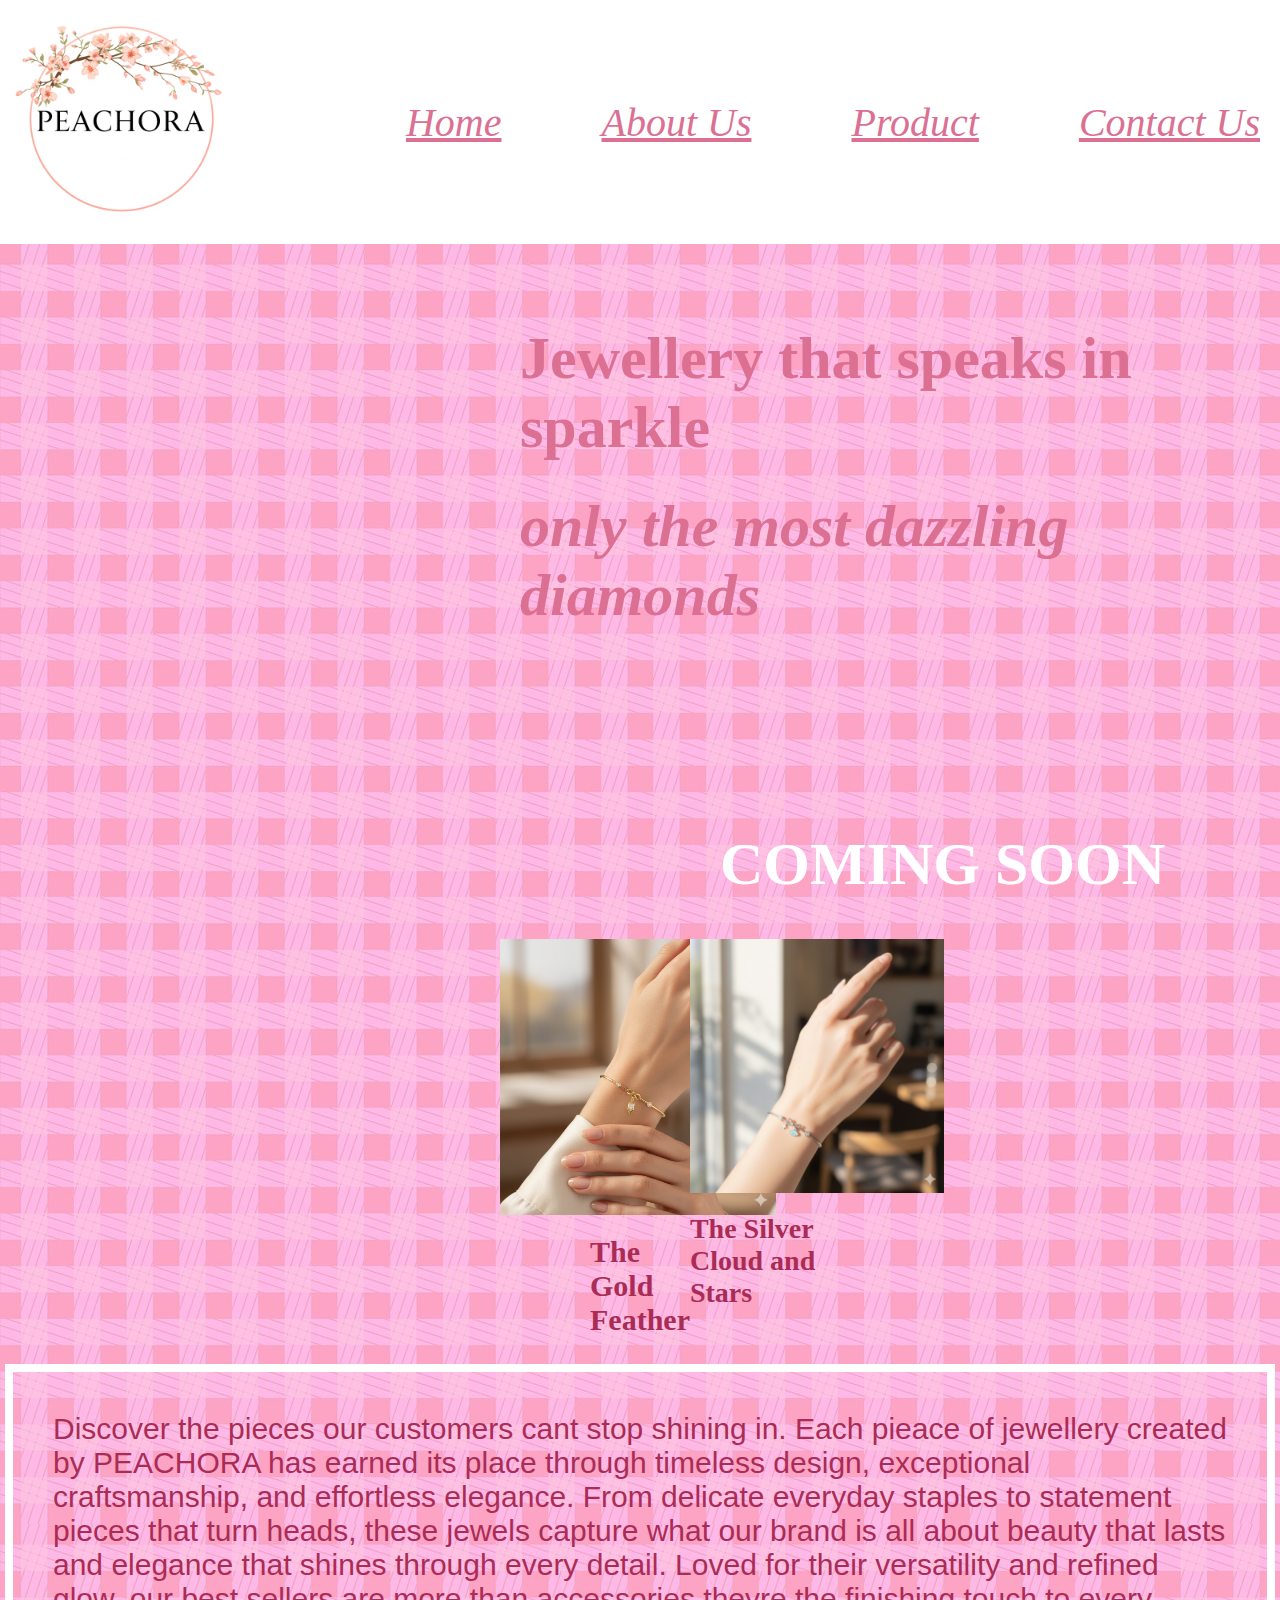
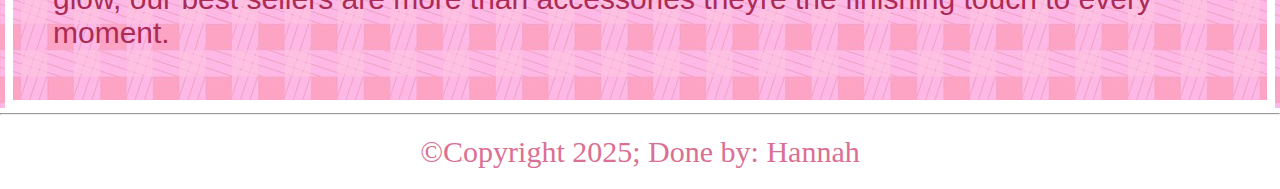
<file: index.html>
<!DOCTYPE html>
<html lang="en">
<head>
    <meta charset="UTF-8">
    <meta name="viewport" content="width=device-width, initial-scale=1.0">
    <title>homepage</title>
    <link rel="stylesheet" href="style.css">
</head>
<body>
    <!--this is header-->
    <header>
        <div class="logo">
        <img src="img/peachora-logo.jpg" alt="peachora logo">
        </div>
        <nav>
            <ul>
                <li><a href="index.html">Home</a></li>
                <li><a href="About-Us.html">About Us</a></li>
                <li><a href="Product.html">Product</a></li>
                <li><a href="Contact-Us">Contact Us</a></li>
            </ul>
        </nav>
    </header>

    <main class="background">
        <h1> Jewellery that speaks in sparkle</h1>
        <h2> only the most dazzling diamonds </h2>
        <h3> COMING SOON</h3>
    <article>
    <div class="gold">
        <img src="img/best-seller-2.png" alt="gold model">
        <h4>The Gold Feather </h4>
    </div>

    <div class="silver">
        <img src="img/best-seller.png" alt="silver model">
        <h5>The Silver Cloud and Stars</h5>
    </div>
    </article>

    <p>Discover the pieces our customers cant stop shining in. Each pieace of jewellery created by PEACHORA has earned its place through timeless design, exceptional craftsmanship, and effortless elegance. 
    From delicate everyday staples to statement pieces that turn heads, these jewels capture what our brand is all about beauty that lasts and elegance that shines through every detail. Loved for their versatility and refined glow, our best sellers are more than accessories theyre the finishing touch to every moment.</p>
    </main>
    
    <footer>
        <hr>
        <p>©Copyright 2025; Done by: Hannah</p>
    </footer>

</body>
</html>
</file>
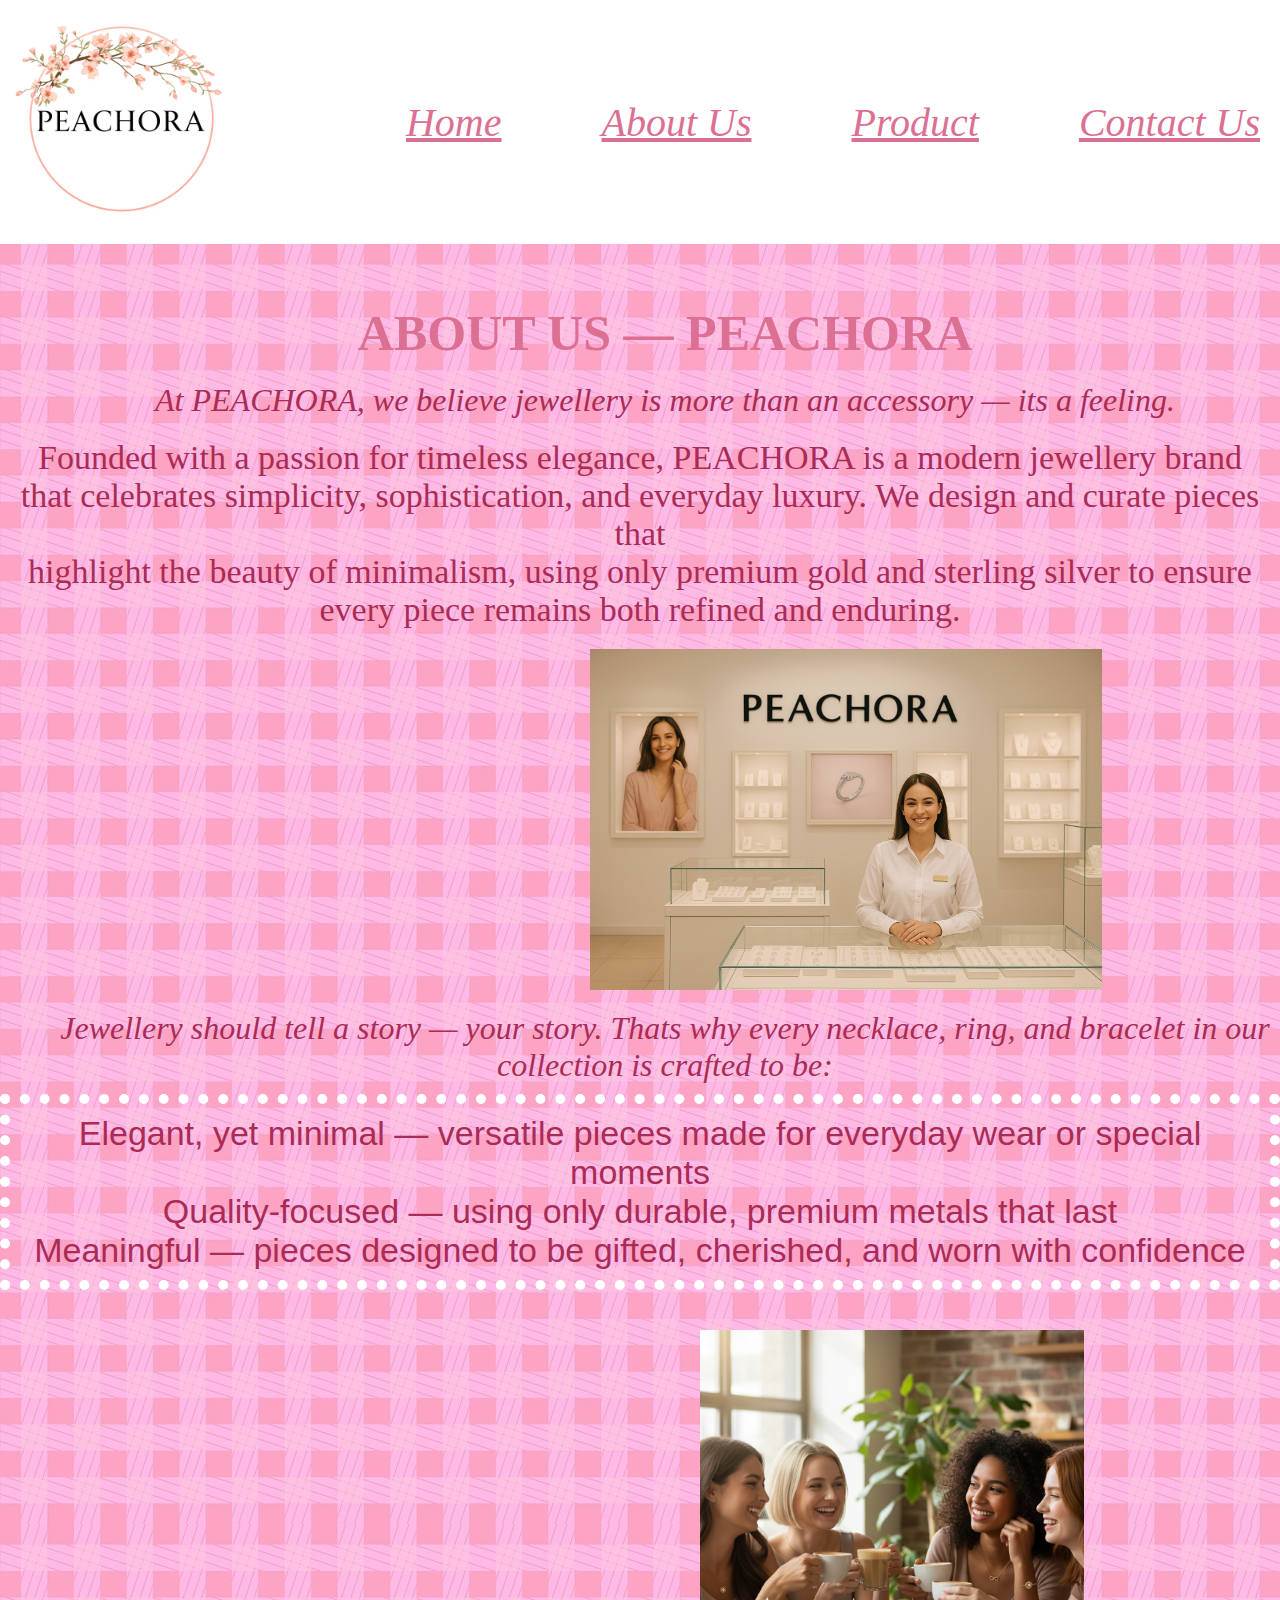
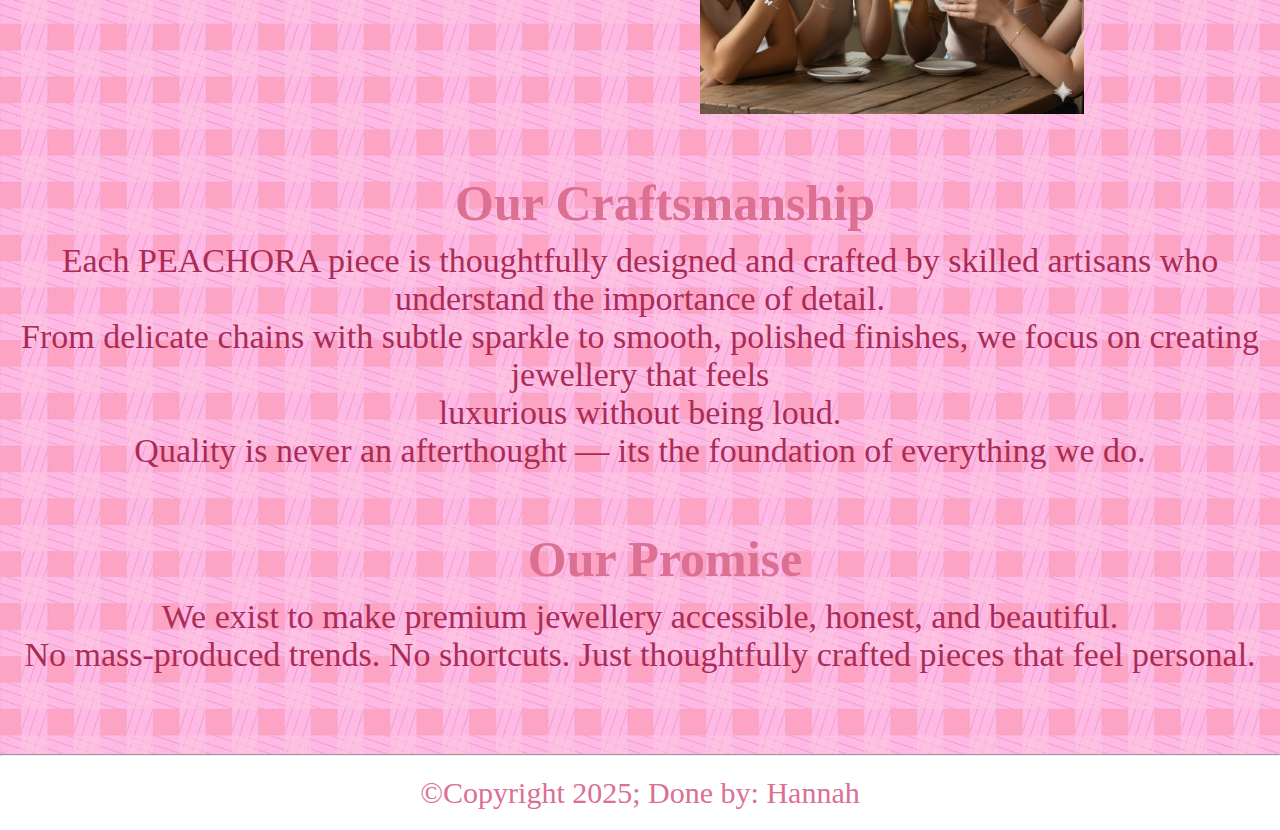
<file: About Us.html>
<!DOCTYPE html>
<html lang="en">
<head>
    <meta charset="UTF-8">
    <meta name="viewport" content="width=device-width, initial-scale=1.0">
    <title>About Us</title>
    <link rel="stylesheet" href="style.css">
</head>
<body>
     <!--this is header-->
    <header>
        <div class="logo">
        <img src="img/peachora logo.jpg" alt="peachora logo">
        </div>
        <nav>
            <ul>
                <li><a href="index.html">Home</a></li>
                <li><a href="About Us.html">About Us</a></li>
                <li><a href="Product.html">Product</a></li>
                <li><a href="Contact Us">Contact Us</a></li>
            </ul>
        </nav>
    </header>

    <main class="backgroundone">
        <div class="about">
        <h6>ABOUT US — PEACHORA</h6>
        <p>At PEACHORA, we believe jewellery is more than an accessory — its a feeling.</p>
        </div>

        <div class="found">
        <p>Founded with a passion for timeless elegance, PEACHORA is a modern jewellery brand
        <br>
        that celebrates simplicity, sophistication, and everyday luxury. We design and curate pieces that
        <br>
        highlight the beauty of minimalism, using only premium gold and sterling silver to ensure 
        <br>
        every piece remains both refined and enduring.</p>
        </div>

        <article class="store">
            <img src="img/store.png" alt="peachora store">
        </article>

        <div class="philosophy">
            <p>
                Jewellery should tell a story — your story.
                Thats why every necklace, ring, and bracelet in our collection is crafted to be:

            </p>
        </div>

        <div class="why">
            <p>
             Elegant, yet minimal — versatile pieces made for everyday wear or special moments
            <br>
            Quality-focused — using only durable, premium metals that last
            <br>
            Meaningful — pieces designed to be gifted, cherished, and worn with confidence
            </p>
        </div>

        <article class="your">
            <img src="img/model for jewellery.png" alt="modelling">
        </article>

        <div class="crafts">
            <p>
                Our Craftsmanship
            </p>
        </div>

        <div class="crafted">
            <p>
                Each PEACHORA piece is thoughtfully designed and crafted by skilled artisans who understand the importance of detail. 
                <br>
                From delicate chains with subtle sparkle to smooth, polished finishes, we focus on creating jewellery that feels 
                <br>
                luxurious without being loud.
                <br>
                Quality is never an afterthought — its the foundation of everything we do.

            </p>
        </div>

        <div class="promise">
            <p>
                Our Promise
            </p>
        </div>


        <div class="one">
            <p>
                We exist to make premium jewellery accessible, honest, and beautiful.
                <br>
                No mass-produced trends. No shortcuts. Just thoughtfully crafted pieces that feel personal.

            </p>
        </div>
    </main>

    <footer>
        <hr>
        <p>©Copyright 2025; Done by: Hannah</p>
    </footer>

</body>
</html>
</file>
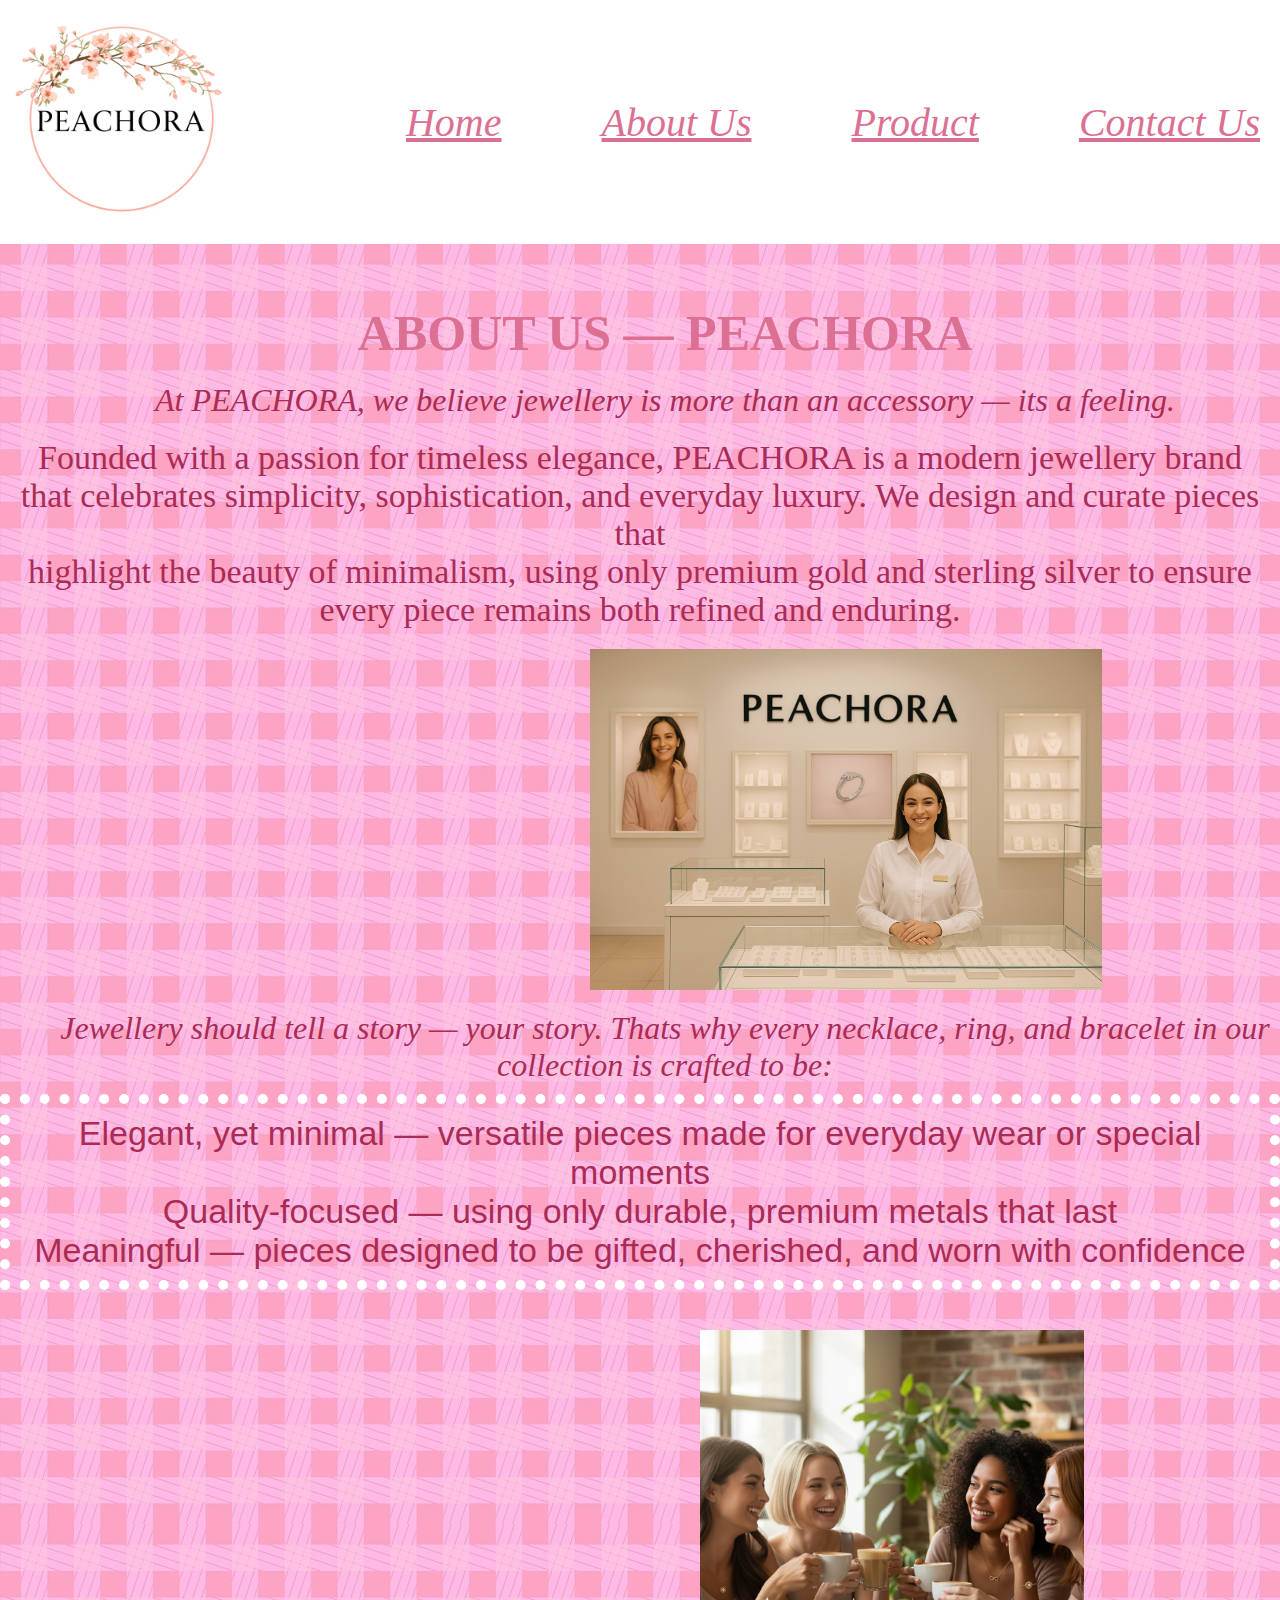
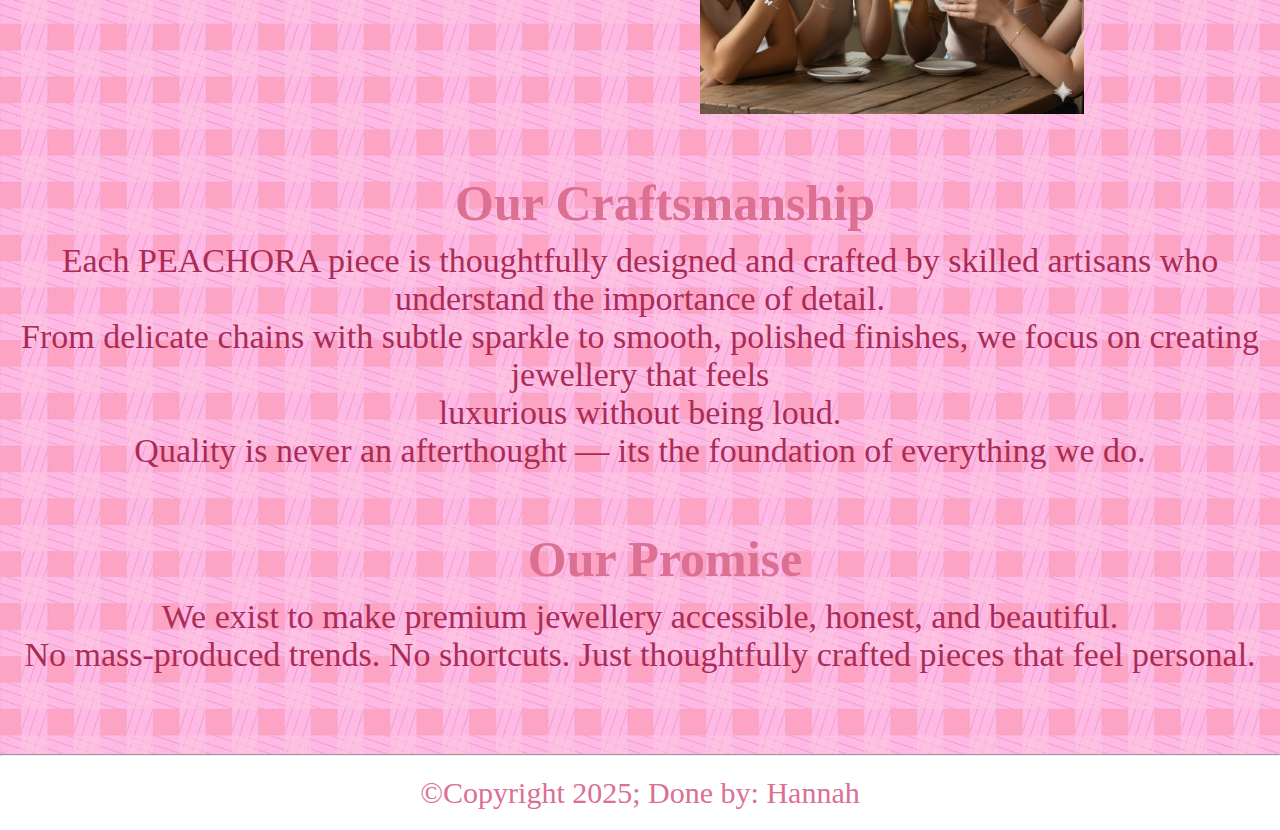
<file: About-Us.html>
<!DOCTYPE html>
<html lang="en">
<head>
    <meta charset="UTF-8">
    <meta name="viewport" content="width=device-width, initial-scale=1.0">
    <title>About Us</title>
    <link rel="stylesheet" href="style.css">
</head>
<body>
     <!--this is header-->
    <header>
        <div class="logo">
        <img src="img/peachora-logo.jpg" alt="peachora logo">
        </div>
        <nav>
            <ul>
                <li><a href="index.html">Home</a></li>
                <li><a href="About-Us.html">About Us</a></li>
                <li><a href="Product.html">Product</a></li>
                <li><a href="Contact-Us">Contact Us</a></li>
            </ul>
        </nav>
    </header>

    <main class="backgroundone">
        <div class="about">
        <h6>ABOUT US — PEACHORA</h6>
        <p>At PEACHORA, we believe jewellery is more than an accessory — its a feeling.</p>
        </div>

        <div class="found">
        <p>Founded with a passion for timeless elegance, PEACHORA is a modern jewellery brand
        <br>
        that celebrates simplicity, sophistication, and everyday luxury. We design and curate pieces that
        <br>
        highlight the beauty of minimalism, using only premium gold and sterling silver to ensure 
        <br>
        every piece remains both refined and enduring.</p>
        </div>

        <article class="store">
            <img src="img/store.png" alt="peachora store">
        </article>

        <div class="philosophy">
            <p>
                Jewellery should tell a story — your story.
                Thats why every necklace, ring, and bracelet in our collection is crafted to be:

            </p>
        </div>

        <div class="why">
            <p>
             Elegant, yet minimal — versatile pieces made for everyday wear or special moments
            <br>
            Quality-focused — using only durable, premium metals that last
            <br>
            Meaningful — pieces designed to be gifted, cherished, and worn with confidence
            </p>
        </div>

        <article class="your">
            <img src="img/model-for-jewellery.png" alt="modelling">
        </article>

        <div class="crafts">
            <p>
                Our Craftsmanship
            </p>
        </div>

        <div class="crafted">
            <p>
                Each PEACHORA piece is thoughtfully designed and crafted by skilled artisans who understand the importance of detail. 
                <br>
                From delicate chains with subtle sparkle to smooth, polished finishes, we focus on creating jewellery that feels 
                <br>
                luxurious without being loud.
                <br>
                Quality is never an afterthought — its the foundation of everything we do.

            </p>
        </div>

        <div class="promise">
            <p>
                Our Promise
            </p>
        </div>


        <div class="one">
            <p>
                We exist to make premium jewellery accessible, honest, and beautiful.
                <br>
                No mass-produced trends. No shortcuts. Just thoughtfully crafted pieces that feel personal.

            </p>
        </div>
    </main>

    <footer>
        <hr>
        <p>©Copyright 2025; Done by: Hannah</p>
    </footer>

</body>
</html>
</file>
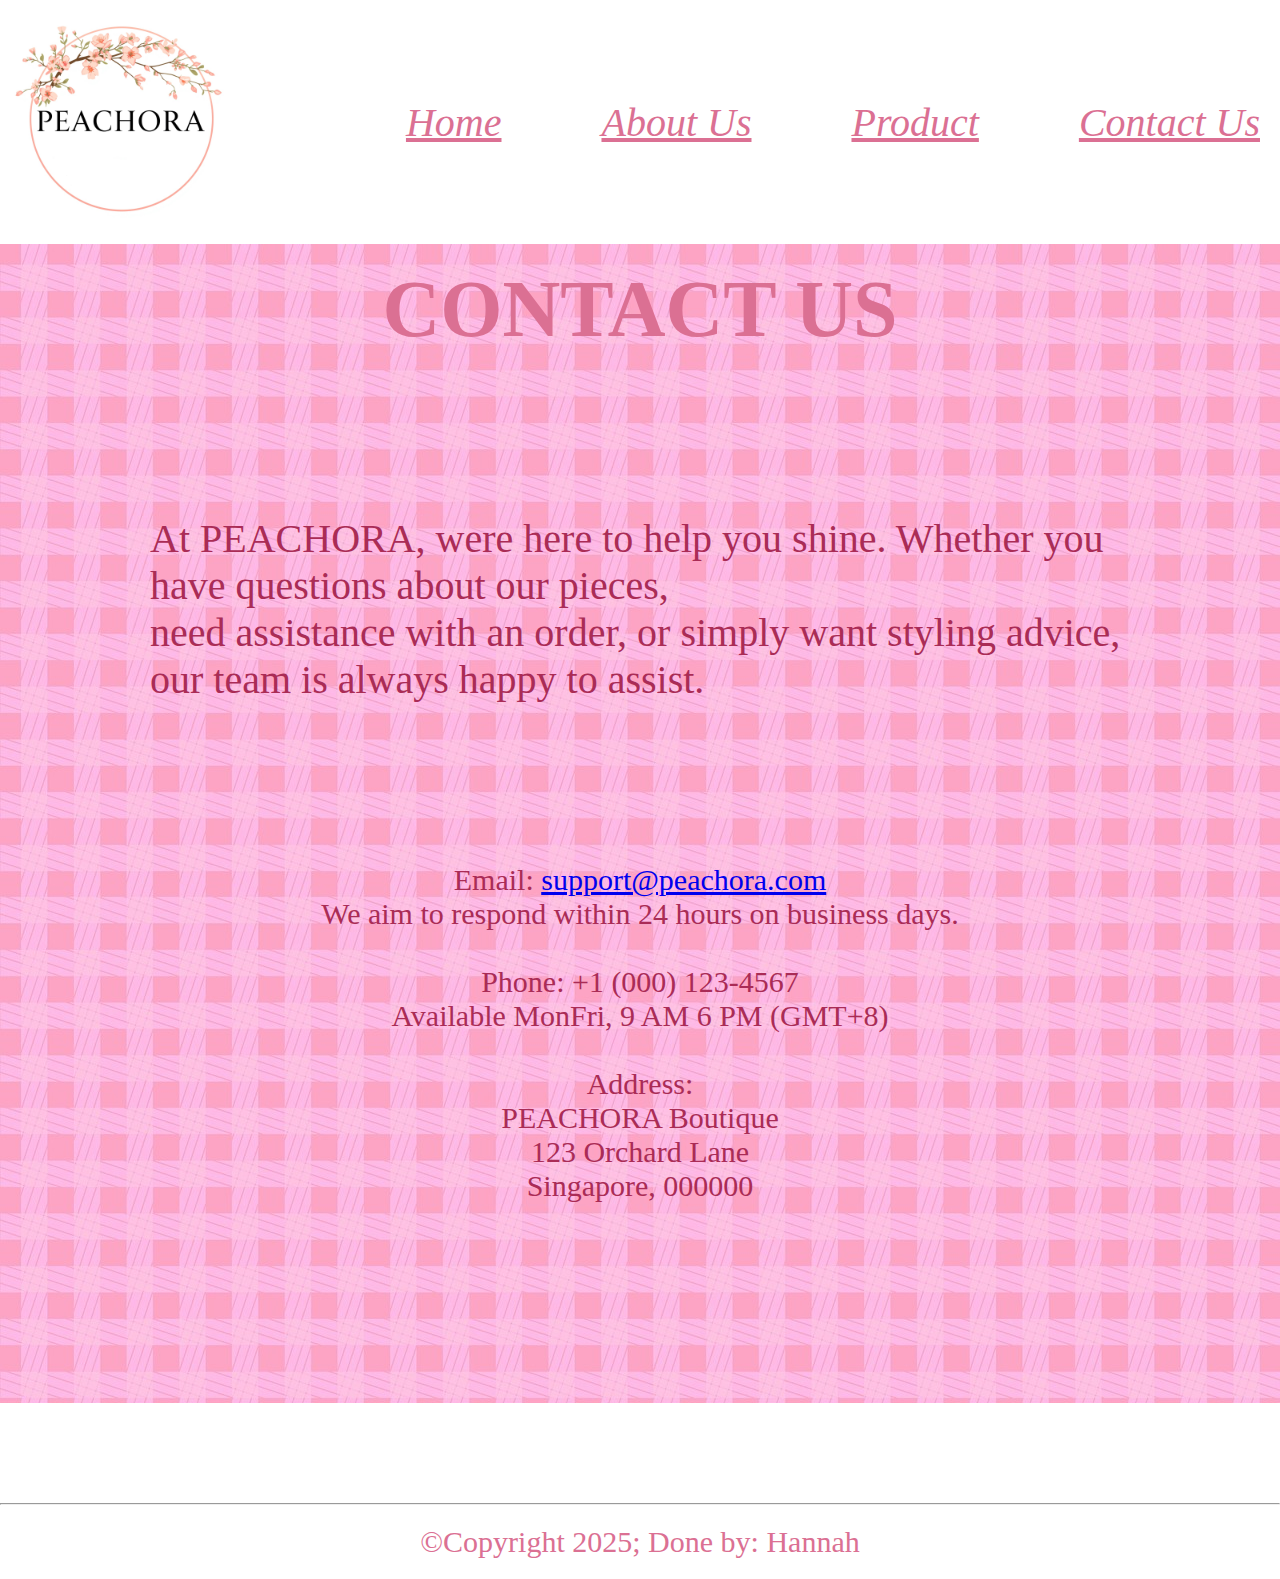
<file: Contact Us.html>
<!DOCTYPE html>
<html lang="en">
<head>
    <meta charset="UTF-8">
    <meta name="viewport" content="width=device-width, initial-scale=1.0">
    <title>Contact Us</title>
    <link rel="stylesheet" href="style.css">
</head>
<body>
    <header>
    <div class="logo">
        <img src="img/peachora logo.jpg" alt="peachora logo">
        </div>
        <nav>
            <ul>
                <li><a href="index.html">Home</a></li>
                <li><a href="About Us.html">About Us</a></li>
                <li><a href="Product.html">Product</a></li>
                <li><a href="Contact Us">Contact Us</a></li>
            </ul>
        </nav>
    </header>


    <main class="back">
        <div class="us">
            <p>CONTACT US</p>
        </div>





        <div class="contact">
            <p>
                At PEACHORA, were here to help you shine.
                Whether you have questions about our pieces, 
                <br>
                need assistance with an order, or simply want styling advice, our team is always happy to assist.
            </p>
        </div>

        <div class="email">
            <p>
                Email: <a href="mailto:support@peachora.com">support@peachora.com</a>
                <br>
                We aim to respond within 24 hours on business days.
                <br>
                <br>
                Phone: +1 (000) 123-4567
                <br>
                Available MonFri, 9 AM  6 PM (GMT+8)
                <br>
                <br>
                Address:
                <br>
                PEACHORA Boutique
                <br>
                123 Orchard Lane
                <br>
                Singapore, 000000


            </p>
        </div>
    </div>
    </main>
        <footer>
        <hr>
        <p>©Copyright 2025; Done by: Hannah</p>
        </footer>

</body>
</html>
</file>
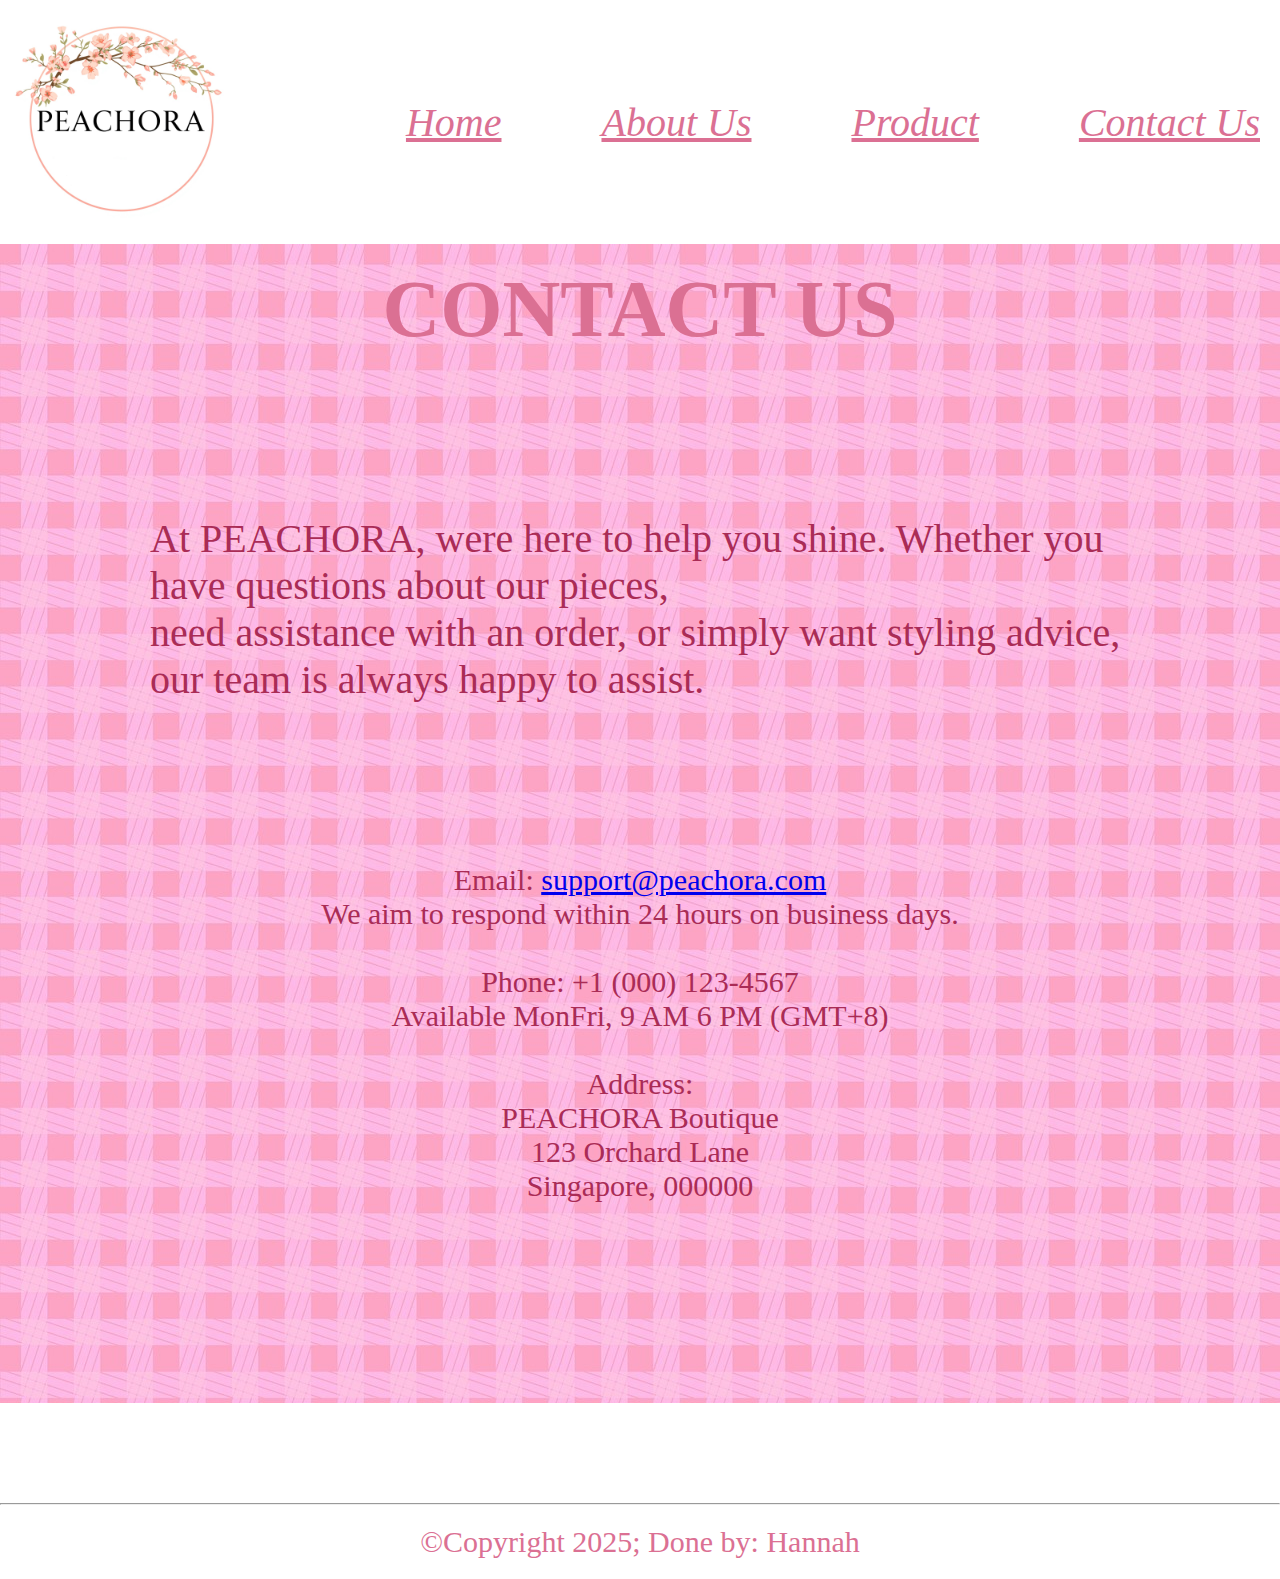
<file: Contact-Us.html>
<!DOCTYPE html>
<html lang="en">
<head>
    <meta charset="UTF-8">
    <meta name="viewport" content="width=device-width, initial-scale=1.0">
    <title>Contact Us</title>
    <link rel="stylesheet" href="style.css">
</head>
<body>
    <header>
    <div class="logo">
        <img src="img/peachora-logo.jpg" alt="peachora logo">
        </div>
        <nav>
            <ul>
                <li><a href="index.html">Home</a></li>
                <li><a href="About-Us.html">About Us</a></li>
                <li><a href="Product.html">Product</a></li>
                <li><a href="Contact-Us">Contact Us</a></li>
            </ul>
        </nav>
    </header>


    <main class="back">
        <div class="us">
            <p>CONTACT US</p>
        </div>





        <div class="contact">
            <p>
                At PEACHORA, were here to help you shine.
                Whether you have questions about our pieces, 
                <br>
                need assistance with an order, or simply want styling advice, our team is always happy to assist.
            </p>
        </div>

        <div class="email">
            <p>
                Email: <a href="mailto:support@peachora.com">support@peachora.com</a>
                <br>
                We aim to respond within 24 hours on business days.
                <br>
                <br>
                Phone: +1 (000) 123-4567
                <br>
                Available MonFri, 9 AM  6 PM (GMT+8)
                <br>
                <br>
                Address:
                <br>
                PEACHORA Boutique
                <br>
                123 Orchard Lane
                <br>
                Singapore, 000000


            </p>
        </div>
    </div>
    </main>
        <footer>
        <hr>
        <p>©Copyright 2025; Done by: Hannah</p>
        </footer>

</body>
</html>
</file>
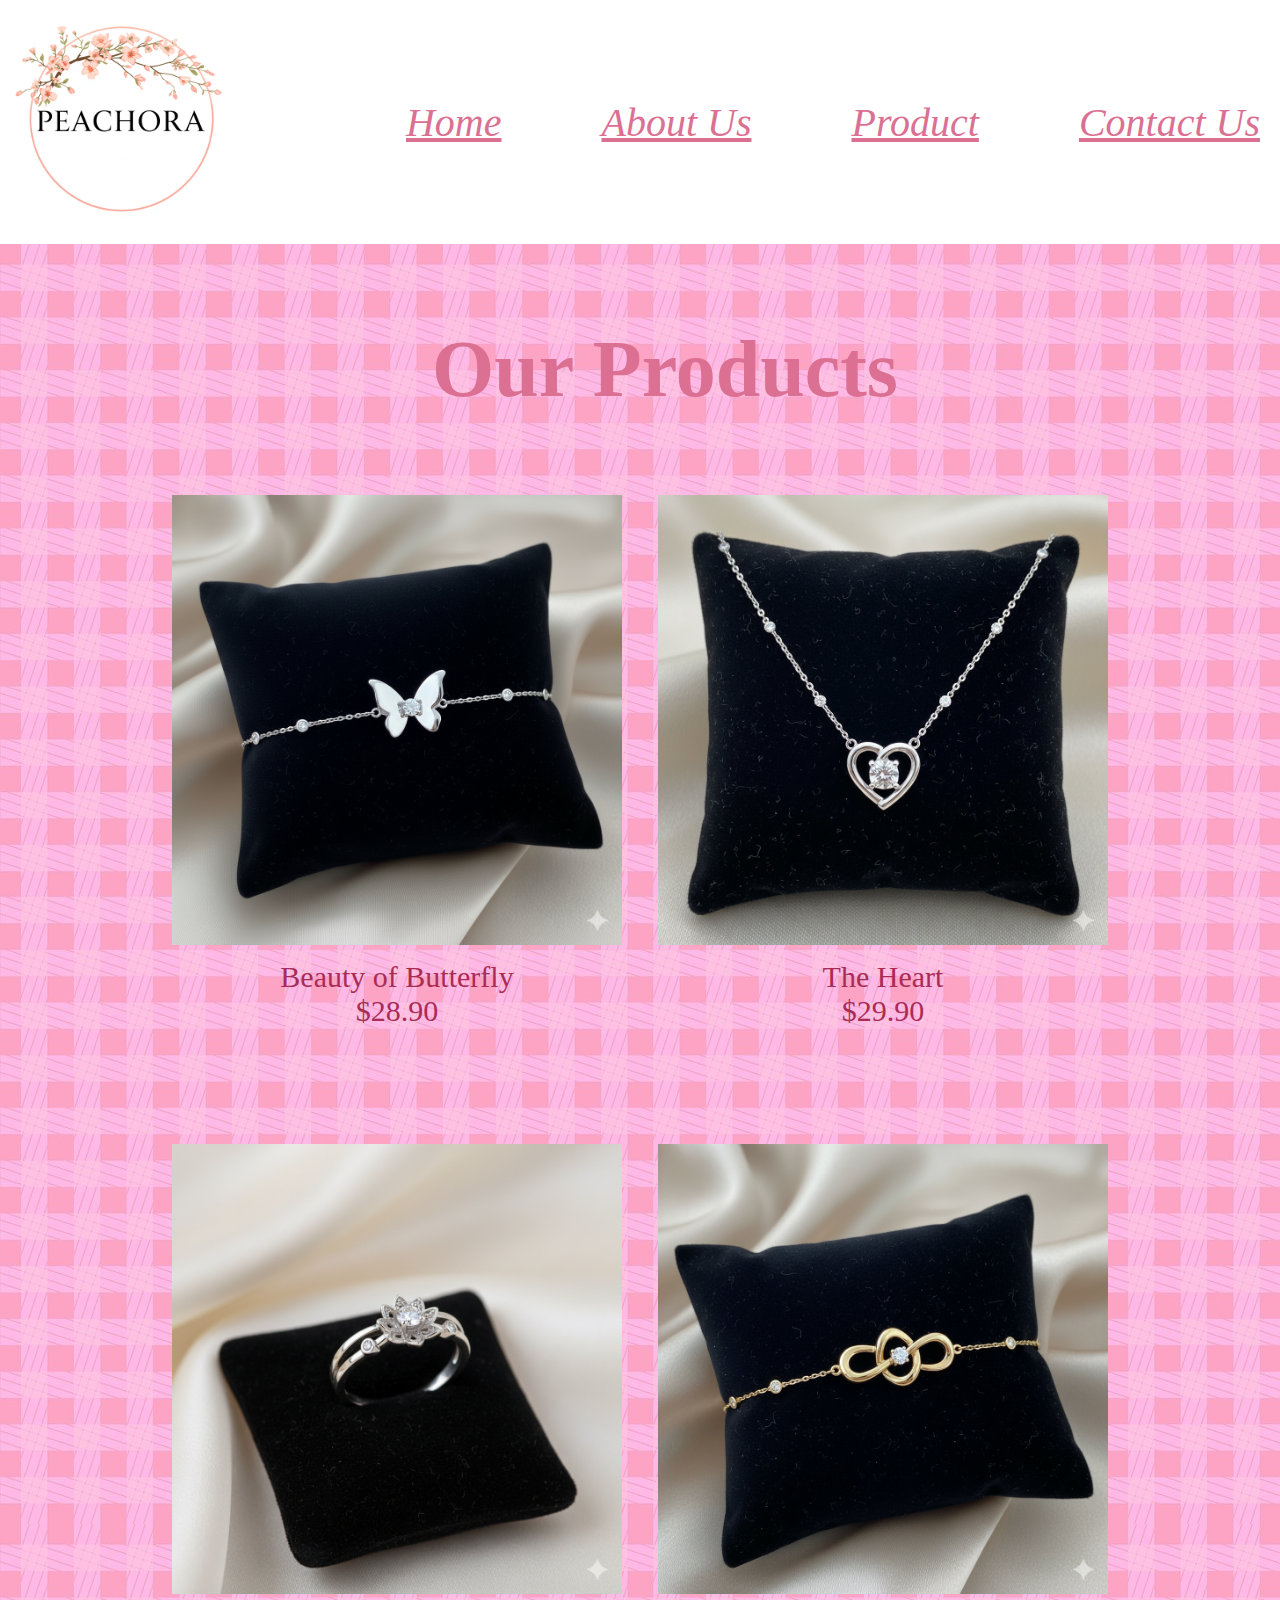
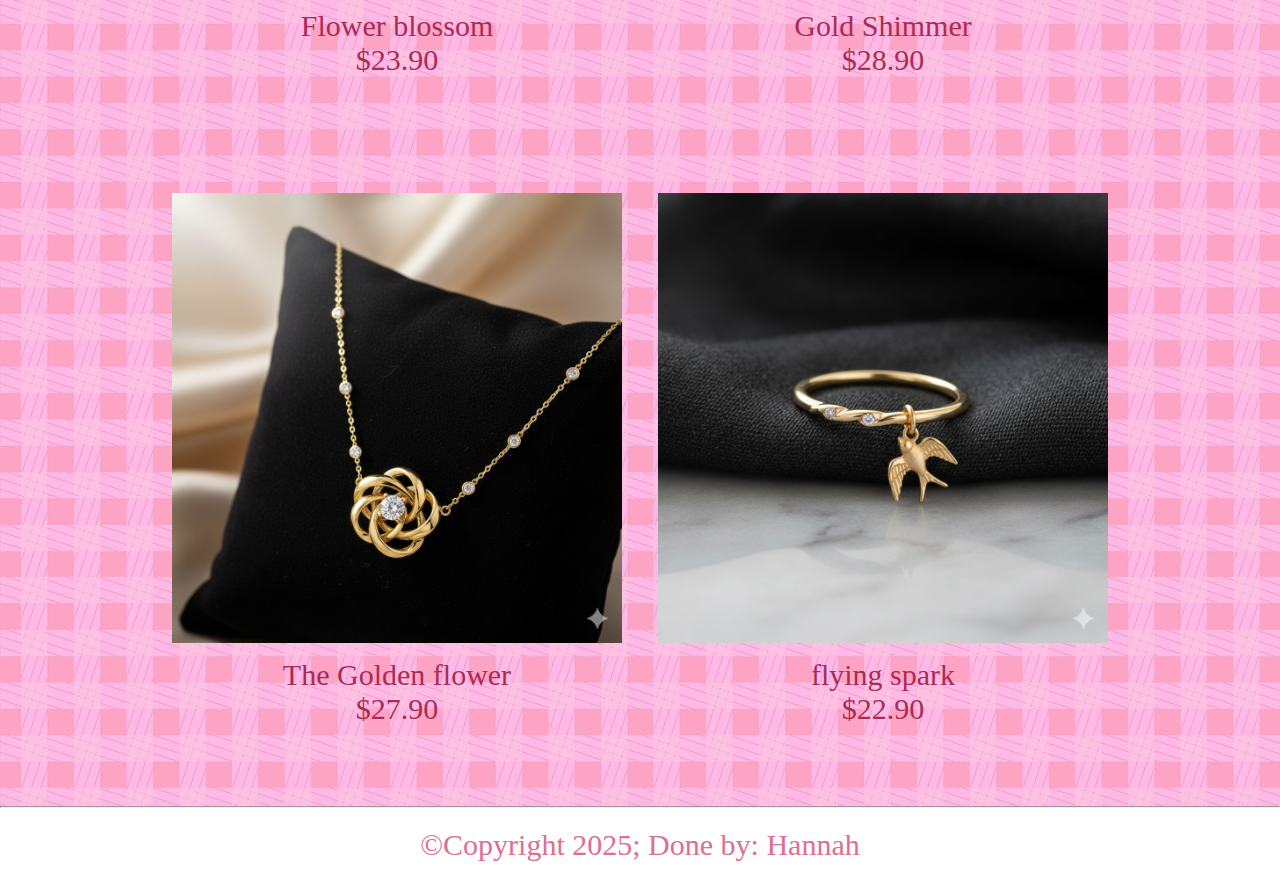
<file: Product.html>
<!DOCTYPE html>
<html lang="en">
<head>
    <meta charset="UTF-8">
    <meta name="viewport" content="width=device-width, initial-scale=1.0">
    <title>Product</title>
    <link rel="stylesheet" href="style.css">
</head>
<body>
        <!--this is header-->
    <header>
        <div class="logo">
        <img src="img/peachora-logo.jpg" alt="peachora logo">
        </div>
        <nav>
            <ul>
                <li><a href="index.html">Home</a></li>
                <li><a href="About-Us.html">About Us</a></li>
                <li><a href="Product.html">Product</a></li>
                <li><a href="Contact-Us">Contact Us</a></li>
            </ul>
        </nav>
    </header>


    <main class="back">
        <div class="products">
            <p>Our Products</p>
        </div>

    
        <div class="content">

    <div>
        <img src="img/silver-chained-bracelet.png" alt="product 1">
        <p>
            Beauty of Butterfly
            <br>
            $28.90
        </p>
    </div>

    <div>
        <img src="img/silver-necklace.png" alt="product 2">
        <p>
            The Heart
            <br>
            $29.90
        </p>
    </div>

    <div>
        <img src="img/silver-ring.png" alt="product 3">
        <p>
            Flower blossom
            <br>
            $23.90
        </p>
    </div>

    <div>
        <img src="img/gold-chained-bracelet.png" alt="product 4">
        <p>
            Gold Shimmer
            <br>
            $28.90
        </p>
    </div>

    <div>
        <img src="img/gold-necklace.png" alt="product 5">
        <p>
            The Golden flower
            <br>
            $27.90
        </p>
    </div>

    <div>
        <img src="img/gold-ring.png" alt="product 6">
        <p>
            flying spark
            <br>
            $22.90
        </p>
    </div>

    </div>

    </main>
    
    <footer>
        <hr>
        <p>©Copyright 2025; Done by: Hannah</p>
    </footer>

</body>
</html>
</file>
<file: style.css>
* {
    padding: 0px;
    margin: 0px;
    box-sizing: border-box;
}

.logo {
    width: 300px;
}

.logo img {
    width: 80%;
}

nav ul {
    display: flex;
    margin: 20px;
    gap: 100px;
    list-style-type: none;
    padding: 20px 0px 20px 0px;
    font-size: 40px;
    font-style: italic;
}

nav a {
    color: palevioletred;
}

header {
    display: flex;
    justify-content: space-between;
    background-color: white;
    color: black;
    align-items: center;
    
    
}

.background {
    width:100%;
    height:auto;
    background-image: url(img/checkered.jpg)
}


main h1 {
    color:palevioletred;
    font-size: 60px;
    justify-content: center;
    margin-left: 520px;
    padding-top: 80px;
}
main h2 {
    color:palevioletred;
    font-size: 60px;
    justify-content: center;
    margin-left: 520px;
    padding-top: 30px;
    font-style: italic;
}

main h3 {
    color:rgb(255, 255, 255);
    font-size: 60px;
    justify-content: center;
    padding-top: 200px;
    padding-bottom: 40px;
    margin-left: 720px;
}

h1 img {
    width: 2000px;
}

.gold img {
    width: 40%;
    display: flex;
    margin-left: 500px;
}

.silver img {
    width: 43%;
    display: flex;
    margin-right: 400px;
}
article {
    display: flex;
}

.background h4 {
    margin-left: 590px;
    font-size: 30px;
    color:rgb(170, 44, 86);
    padding-top: 20px;
}

.background h5 {
    margin-right: 450px;
    justify-content: center;
    font-size: 28px;
    color:rgb(170, 44, 86);
    padding-top: 20px;
    padding-bottom: 50px;
}

.background p {
    padding: 40px;
    margin: 5px;
    font-size: 30px;
    color:rgb(170, 44, 86);
    border: 8px solid white;
    font-family: 'Franklin Gothic Medium', 'Arial Narrow', Arial, sans-serif;
    padding-bottom: 50px;
}

footer p {
    text-align: center;
    font-size: 30px;
    padding-top: 20px;
    padding-bottom: 20px;
    color: palevioletred;


}

.backgroundone {
    background-image: url(img/checkered.jpg);
}


.about h6 {
    color:palevioletred;
    font-size: 50px;
    justify-content: center;
    text-align: center;
    padding-top: 60px;
    margin-left: 50px;

}

.about p {
    color:rgb(170, 44, 86);
    font-size: 32px;
    justify-content: center;
    text-align: center;
    padding-top: 20px;
    padding-bottom: 10px;
    font-style: italic;
    margin-left: 50px;
}

.found p {
    color:rgb(170, 44, 86);
    font-size: 34px;
    justify-content:flex-start;
    padding-top: 10px;
    text-align: center;

}

.store img {
    width: 40%;
    margin-left: 590px;
    padding-top: 20px;
    
}

.philosophy p {
    color:rgb(170, 44, 86);
    font-size: 32px;
    justify-content: center;
    text-align: center;
    padding-top: 20px;
    padding-bottom: 10px;
    font-style: italic;
    margin-left: 50px;
}

.why p {
    color:rgb(170, 44, 86);
    font-size: 34px;
    justify-content:flex-start;
    padding-top: 10px;
    text-align: center;
    padding-bottom: 10px;
    border: dotted 10px white;
    font-family: 'Franklin Gothic Medium', 'Arial Narrow', Arial, sans-serif;
}

.your img {
    width: 30%;
    padding-top: 40px;
    align-items: center;
    margin-left: 700px;
}

.crafts p {
    color:palevioletred;
    font-size: 50px;
    justify-content: center;
    text-align: center;
    padding-top: 60px;
    margin-left: 50px;
    font-weight: bold;
}

.crafted p {
    color:rgb(170, 44, 86);
    font-size: 34px;
    justify-content:flex-start;
    padding-top: 10px;
    text-align: center;
    
}

.promise p {
    color:palevioletred;
    font-size: 50px;
    justify-content: center;
    text-align: center;
    padding-top: 60px;
    margin-left: 50px;
    font-weight: bold;
}

.one {
    color:rgb(170, 44, 86);
    font-size: 34px;
    justify-content:flex-start;
    padding-top: 10px;
    text-align: center;
    padding-bottom: 80px;
}


.back {
    background-image: url(img/checkered.jpg);

}

.products {
    color:palevioletred;
    font-size: 80px;
    justify-content: center;
    text-align: center;
    padding-top: 80px;
    margin-left: 50px;
    font-weight: bold;
    padding-bottom: 80px;
}

.content {
    display: flex;
    justify-content: center;
    flex-wrap: wrap;
    gap: 36px;
    font-size: large;
    margin-left: auto;
    margin-right: auto;
}

.content img {
    width: 450px
}

.content p {
    color:rgb(170, 44, 86);
    font-size: 30px;
    justify-content:flex-start;
    padding-top: 10px;
    text-align: center;
    padding-bottom: 80px;
}



.foot {
    margin-left: auto;
    display: flex;
    justify-content: space-evenly;
    color: palevioletred;
    padding: 20px;
    font-size: larger;
    justify-content: space-evenly;
}

.back {
    background-image: url(img/checkered.jpg);
}

.us {
    text-align: center;
    font-size: 80px;
    font-weight: bold;
    color: palevioletred;
    padding-top: 20px;
}





.contact {
    font-size: 40px;
    margin: 100px;
    padding-top: 60px;
    padding-left: 50px;
    padding-right: 50px;
    color:rgb(170, 44, 86);
}

.email {
    font-size: 30px;
    text-align: center;
    margin: 100px;
    padding-top: 60px;
    padding-left: 50px;
    padding-right: 50px;
    color:rgb(170, 44, 86);
    padding-bottom: 200px;
}
</file>
